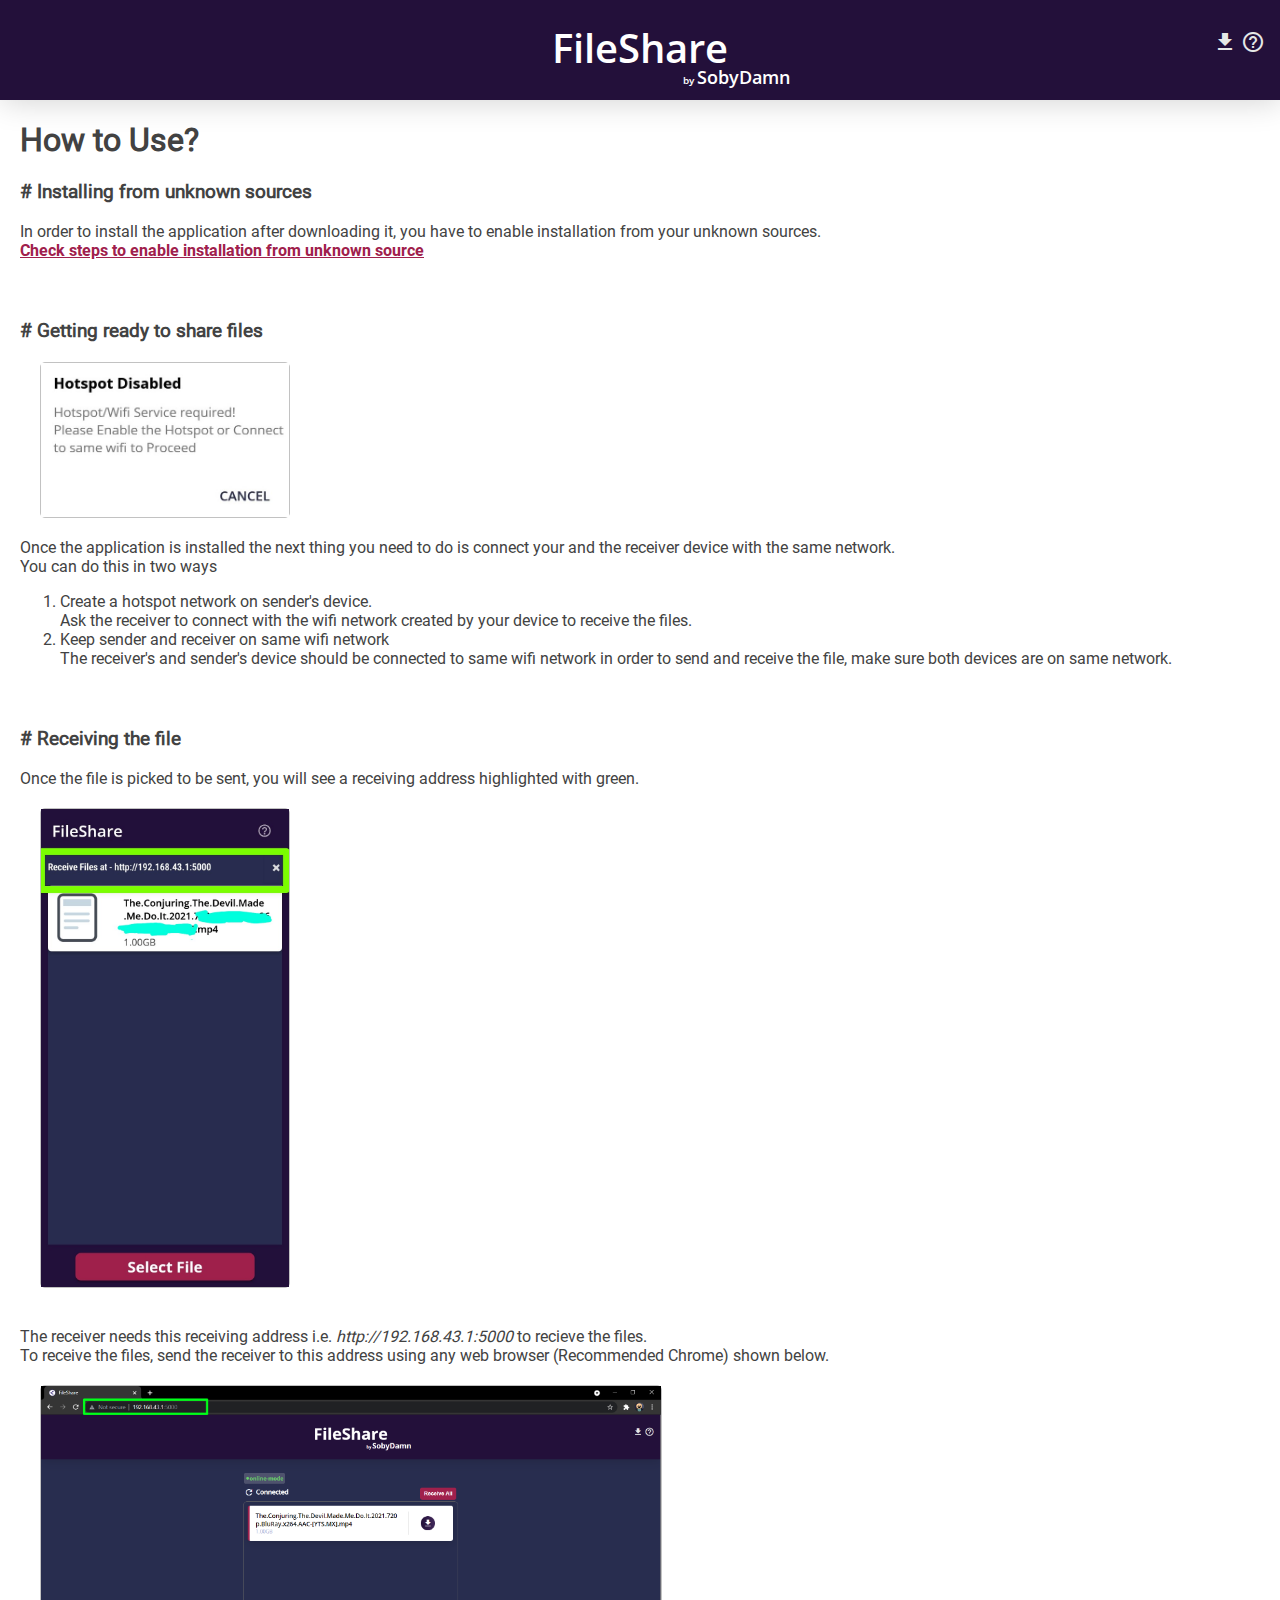
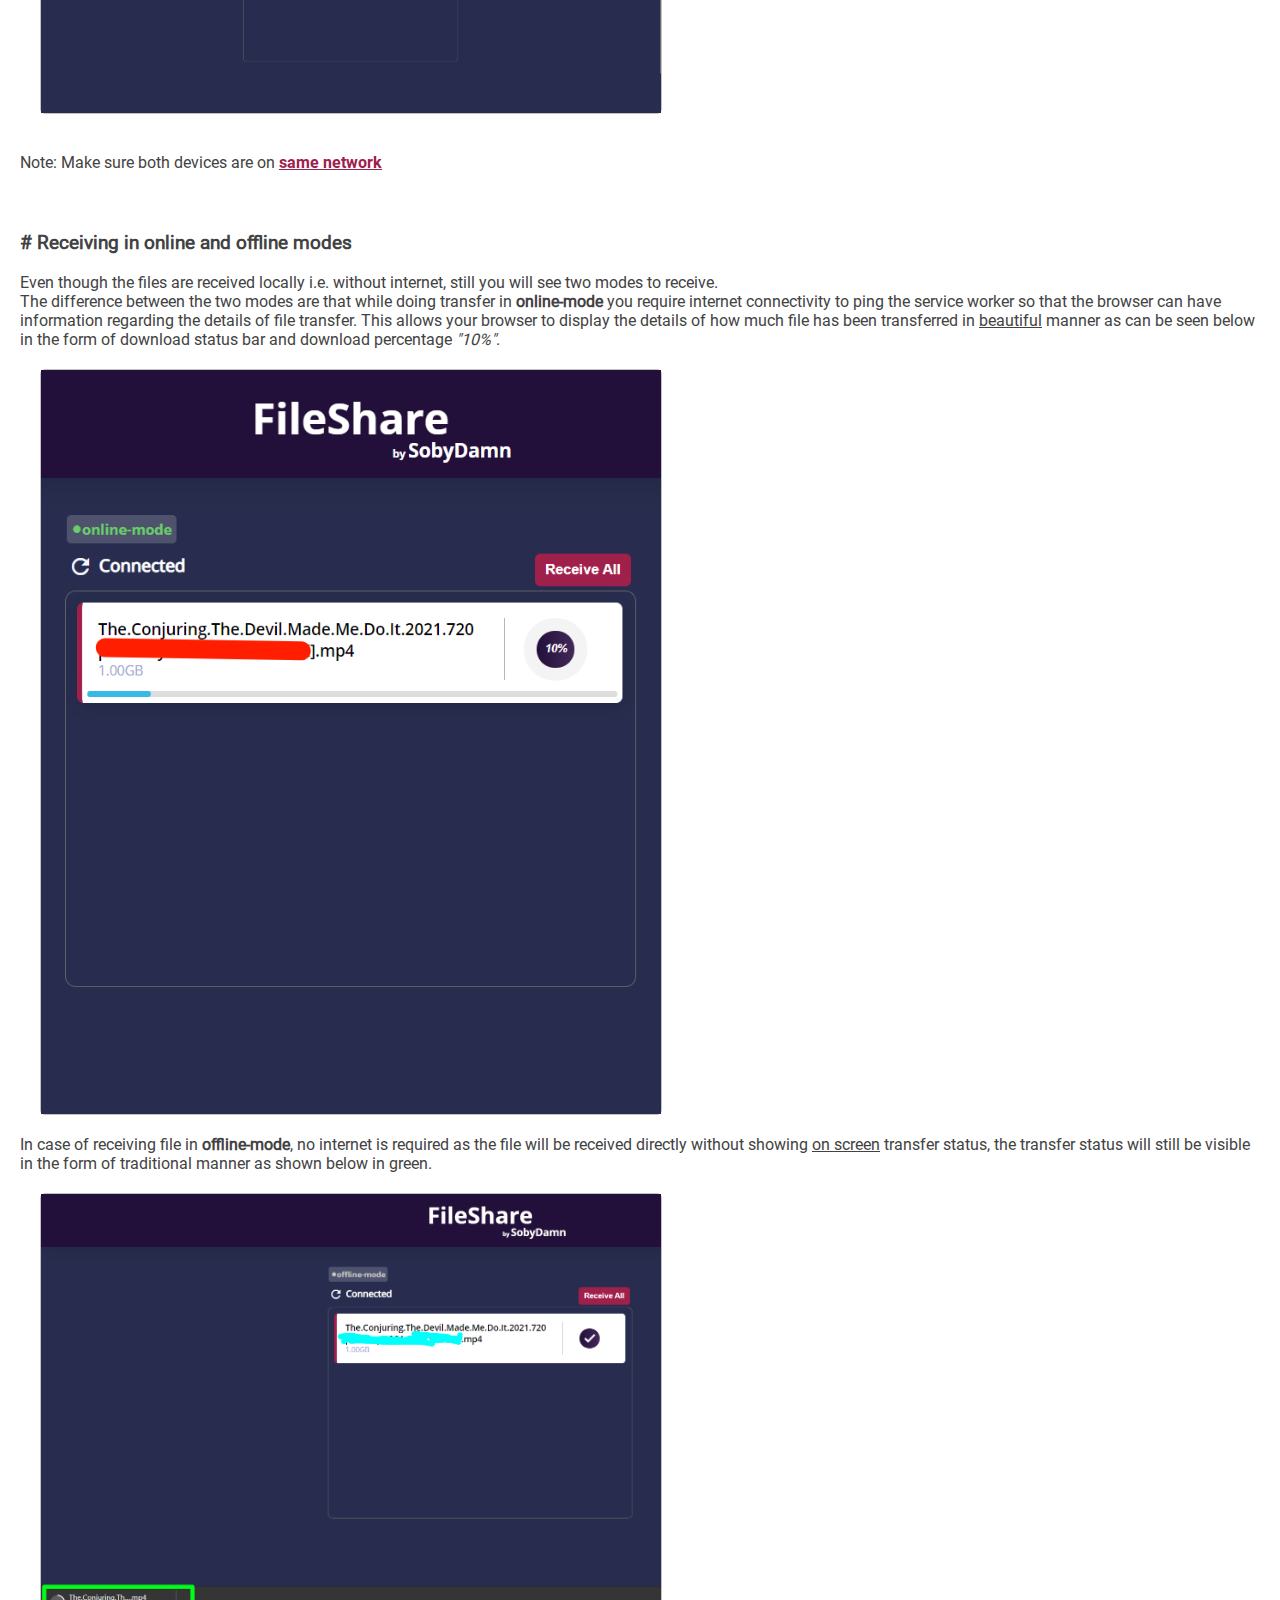
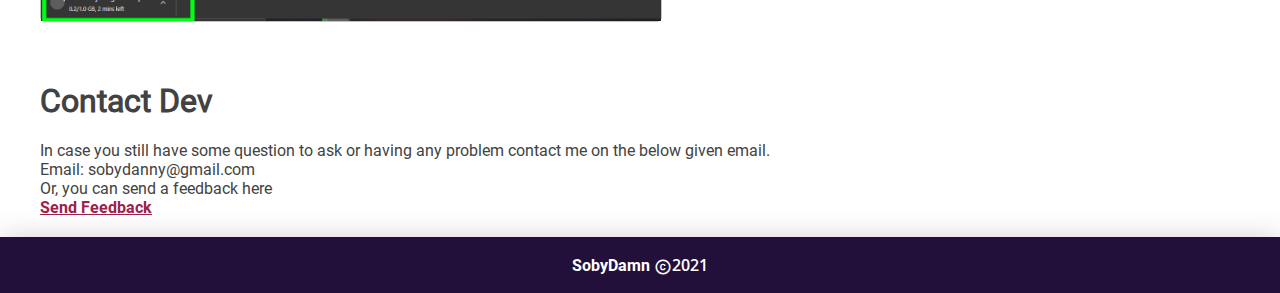
<file: help/how-to-use/index.html>
<html>
    <head>
        <meta charset="UTF-8">
        <meta property="og:image" content="../../resources/app_icon.png">
        <meta name="viewport" content="width=device-width, initial-scale=1.0">
        <title>FileShare - How to Use?</title>
        <meta name="description" content="How to use file share app to transfer files?">
        <meta name="author" content="SobyDamn">
        <link rel="icon" href="../../style/share_icon.png" type="image/icon type">
        <link rel="stylesheet" href="../../style/Icons/google-fonts.css">
        <link rel="stylesheet" href="../../style/header-footer.css">
        <link rel="stylesheet" href="../../style/fonts.css">
        <link rel="stylesheet" href="style.css">
    </head>
    <body>
        <div id="header">
            <center>
                <div class="credits" style="width: 60%;max-width: 300px; padding-bottom: 30px;">
                    <div id="appName"><a href="../../index.html" style="text-decoration: none;color: white;">FileShare</a></div>
                    <div id="devName" style="margin-top: -10px;float: right; font-size: 10px;">by <a href="https://github.com/SobyDamn" style="text-decoration:none;color:white;font-size: 18px;font-weight: 900;">SobyDamn</a></div>
                </div>
            </center>
            <div class="helpBTN">
                <a style="text-decoration: none; color:rgb(230, 232, 231)" href="https://sobydamn.github.io/fileshare/" target="_blank"><i class="material-icons">file_download</i></a>
                <a style="text-decoration: none; color:rgb(230, 232, 231)" href="../../help/"><i class="material-icons">help_outline</i></a>
            </div>
        </div>
        <div class="How-to-content">
            <h1>How to Use?</h1>
            <section>
                <h3># Installing from unknown sources</h3>
                <p>
                    In order to install the application after downloading it, you have to enable installation from your unknown sources.
                    <br>
                    <a href="https://www.wikihow.com/Allow-Apps-from-Unknown-Sources-on-Android" target="_blank" class="external-links">Check steps to enable installation from unknown source</a>
                </p>
            </section>
            <section id="on-same-network">
                <h3># Getting ready to share files</h3>
                <div class="helper-image-container">
                    <img src="../../resources/wifi-hotspot-popup.jpg"/>
                </div>
                <p>
                    Once the application is installed the next thing you need to do is connect your and the receiver device with the same network.<br>
                    You can do this in two ways
                    <ol>
                        <li>Create a hotspot network on sender's device.</li>
                        <span>
                            Ask the receiver to connect with the wifi network created by your device to receive the files.
                        </span>
                        <li>Keep sender and receiver on same wifi network</li>
                        <span>
                            The receiver's and sender's device should be connected to same wifi network in order to send and receive the file, make sure both devices are on same network.
                        </span>
                    </ol>
                </p>
            </section>
            <section>
                <h3># Receiving the file</h3>
                <p>
                    Once the file is picked to be sent, you will see a receiving address highlighted with green.
                    <div class="helper-image-container">
                        <img src="../../resources/receiving-address-sender.jpg"/>
                    </div>
                    <br>
                    The receiver needs this receiving address i.e. <i>http://192.168.43.1:5000</i> to recieve the files.
                    <br>
                    To receive the files, send the receiver to this address using any web browser (Recommended Chrome) shown below.<br>
                    <div class="helper-image-container2">
                        <img src="../../resources/receiving-address-receiver.png"/>
                    </div>
                    <br>
                    Note: Make sure both devices are on <a href="#on-same-network" class="external-links">same network</a>
                </p>
            </section>
            <section id="online-offline-modes">
                <h3># Receiving in online and offline modes</h3>
                <p>
                    Even though the files are received locally i.e. without internet, still you will see two modes to receive.
                    <br>
                    The difference between the two modes are that while doing transfer in <b>online-mode</b> you require internet connectivity to ping the service worker so that the browser can have information regarding the details of file transfer.
                    This allows your browser to display the details of how much file has been transferred in <u>beautiful</u> manner as can be seen below in the form of download status bar and download percentage <i>"10%"</i>.
                    <div class="helper-image-container2">
                        <img src="../../resources/online-mode-receiving.png"/>
                    </div>
                    In case of receiving file in <b>offline-mode</b>, no internet is required as the file will be received directly without showing <u>on screen</u> transfer status, the transfer status will still be visible in the form of traditional manner as shown below in green.
                    <div class="helper-image-container2">
                        <img src="../../resources/offline-mode-receiving.png"/>
                    </div>
                </p>
            </section>
            <div class="How-to-content" id="dev-contact-content">
                <h1>Contact Dev</h1>
                <p>
                    In case you still have some question to ask or having any problem contact me on the below given email.
                    <br>
                    Email: sobydanny@gmail.com
                    <br>
                    Or, you can send a feedback here 
                    <br>
                    <a href="mailto:sobydanny@gmail.com?Subject=Feedback%20for%20project%20FileShare" class="external-links">Send Feedback</a>
                </p>
            </div>
        </div>
        <div class="footer">
            <p><a class="external-links" href="https://github.com/SobyDamn/fileshare" style="text-decoration: none; color: white;">SobyDamn</a> <i style="vertical-align: middle; font-size: large;" class="material-icons">copyright</i>2021</p>
        </div>
    </body>
</html>
</file>
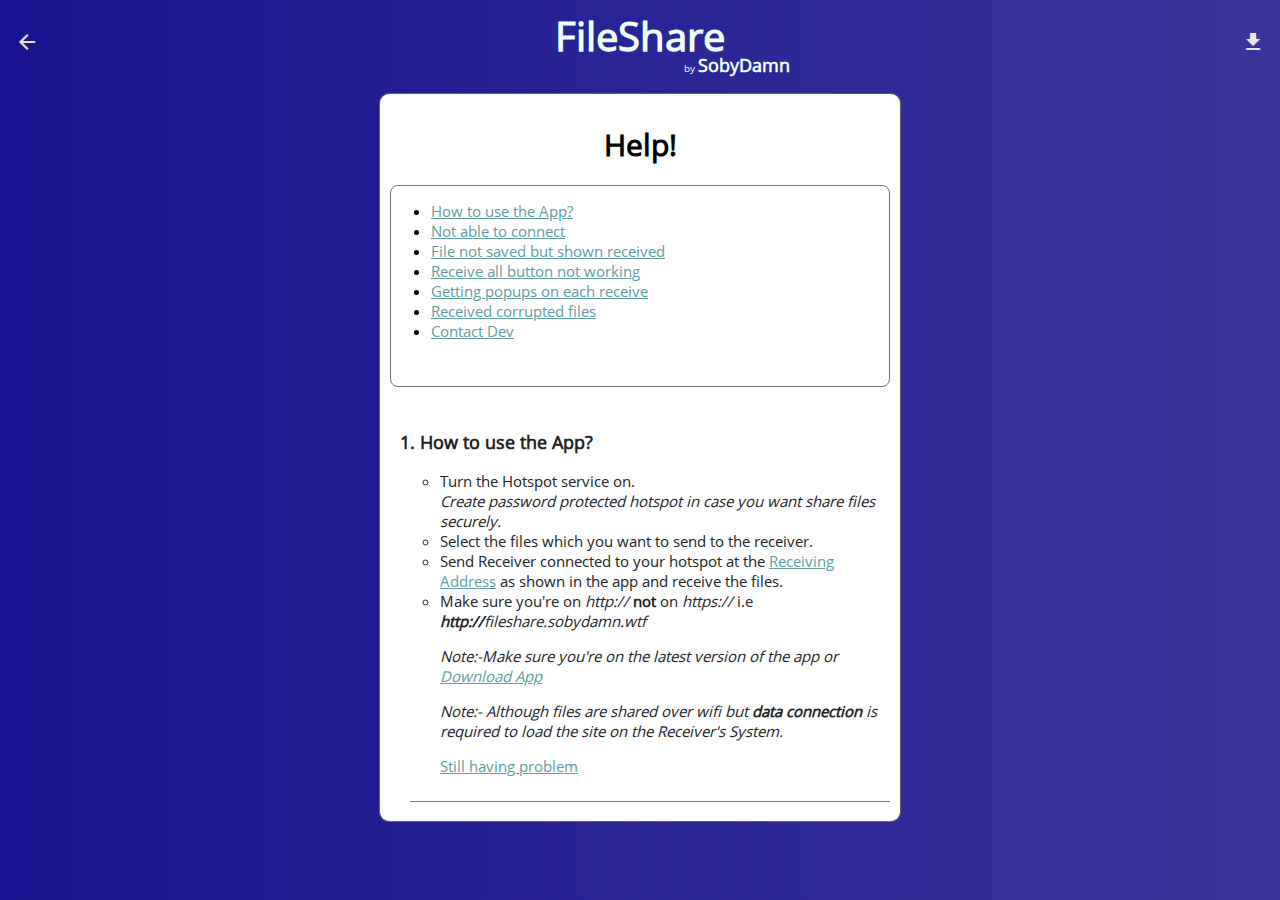
<file: help.html>
<html>
    <meta name="viewport" content="width=device-width, initial-scale=1.0">
    <title>FileShare Help!</title>
    <head>
        <link rel="icon" href="style/share_icon.png" type="image/icon type">
        <link rel="stylesheet" href="https://fonts.googleapis.com/icon?family=Material+Icons">
        <link rel="stylesheet" href="style/helpPage.css">
        <link rel="stylesheet" href="style/style.css">
        <link rel="stylesheet" href="style/popup.css">
        <script src="https://ajax.googleapis.com/ajax/libs/jquery/3.4.1/jquery.min.js"></script>
    </head>
    <body>
        <center>
            <div class="credits" style="width: 60%;max-width: 300px; padding-bottom: 30px;">
                <div id="appName" style="font-size: 40px;font-weight: 900;">FileShare</div>
                <div id="myName" style="margin-top: -10px;float: right; font-size: 10px;">by <span style="font-size: 18px;font-weight: 900;">SobyDamn</span></div>
            </div>
        </center>
        <div class="helpBTN"><a style="text-decoration: none; color:rgb(230, 232, 231)" href="https://sobydamn.blogspot.com/2020/05/fileshare-app.html" target="_blank"><i class="material-icons">file_download</i></a></div>
        <div class="backBTN"><a style="text-decoration: none; color:rgb(230, 232, 231)" href="index.html"><i class="material-icons">arrow_back</i></a></div>
        <p style="font-size: 30px; color:wheat;text-align: center; margin-bottom: -30px;" id="heading"></p>
        <center>
            <div id="body">
                <h1>Help!</h1>
                <div class ="questionLinks">
                    <ul>
                        <li>
                            <a class="linksToAnswer" href="#HowToUse">How to use the App?</a>
                        </li>
                        <li>
                            <a class="linksToAnswer" href="#NoConnection">Not able to connect</a>
                        </li>
                        <li>
                            <a class="linksToAnswer" href="#NotReceived">File not saved but shown received</a>
                        </li>
                        <li>
                            <a class="linksToAnswer" href="#ReceiveAllNotWorking">Receive all button not working</a>
                        </li>
                        <li>
                            <a class="linksToAnswer" href="#PopupsOnReceive">Getting popups on each receive</a>
                        </li>
                        <li>
                            <a class="linksToAnswer" href="#ReceivedCorruptedFile">Received corrupted files</a>
                        </li>
                        <li>
                            <a class="linksToAnswer" href="#contactMe">Contact Dev</a>
                        </li>
                    </ul>
                </div>
                <ol class="questionsListNumbering">
                    <div class="answersHolderBox" id="HowToUse">
                        <h3><li>How to use the App?</li></h3>
                        <ul class="answerListNumbering">
                            <p class="answers">
                                <li>Turn the Hotspot service on.</li>
                                <span><i>Create password protected hotspot in case you want share files securely.</i></span>
                                <li>Select the files which you want to send to the receiver.</li>
                                <li>Send Receiver connected to your hotspot at the <a class="linksToAnswer" href="https://sobydamn.github.io/fileshare">Receiving Address</a> as shown in the app and receive the files.</li>
                                <li>Make sure you're on <i>http://</i> <b>not</b> on <i>https://</i> i.e <i><b>http://</b>fileshare.sobydamn.wtf</i></li>
                                <p><i>Note:-Make sure you're on the latest version of the app or <a class="linksToAnswer" href="https://sobydamn.blogspot.com/2020/05/fileshare-app.html">Download App</a></i></p>
                                <p><i>Note:- Although files are shared over wifi but <b>data connection</b> is required to load the site on the Receiver's System.</i></p>
                                <a class="linksToAnswer" href="#contactMe">Still having problem</a>
                            </p>
                        </ul>
                    </div>
                    <div class="answersHolderBox" id="NoConnection">
                        <h3><li>Not able to connect</li></h3>
                        <ul class="answerListNumbering">
                            <p class="answers">
                                <li>Make sure you're connected to the hotspot of sender.</li>
                                <li>Make sure you're on <i>http://</i> <b>not</b> on <i>https://</i><br> i.e <i><b>http://</b>fileshare.sobydamn.wtf</i></li>
                                <li>In case you're connected to the hotspot but still not able to connect to receive file ask sender to restart the app.</li>
                                <a class="linksToAnswer" href="#contactMe">Still having problem</a>
                            </p>
                        </ul>
                    </div>
                    <div class="answersHolderBox" id="NotReceived">
                        <h3><li>File not saved but shown received</li></h3>
                        <ul class="answerListNumbering">
                            <p class="answers">
                                This happens when the popup permission is blocked or u had interrupted the process that closes the permission to write the file on your disk.
                                <li>Try enabling popups or remove popup blocker from your browser.</li>
                                <li>Hard refresh the page or open the site in another window or browser.</li>
                                <a class="linksToAnswer" href="#contactMe">Still having problem</a>
                            </p>
                        </ul>
                    </div>
                    <div class="answersHolderBox" id="ReceiveAllNotWorking">
                        <h3><li>Receive all button not working</li></h3>
                        <ul class="answerListNumbering">
                            <p class="answers">
                                The 
                                <span class="receiveAllBTN">
                                    Receive All
                                </span>
                                 is experimental. This requires permissions like:-
                                 <li>
                                    Allow Pop-Ups from the site.
                                 </li>
                                 <li>
                                     Allow multiple downloads.
                                 </li>
                                 <p><i>This is because there's no way yet for me to ask for these permissions from the browser.<br>
                                 In case files are not saved but marked <span class="saveFileBTN"><sub><i style="color:white; font-size: 20px;"class="material-icons">done</i></sub></span> then refresh the page and try giving permissions when asked then use the <b>Receive All</b>
                                button</i></p>
                                <a class="linksToAnswer" href="#contactMe">Still having problem</a>
                            </p>
                        </ul>
                    </div>
                    <div class="answersHolderBox" id="PopupsOnReceive">
                        <h3><li>Getting popups on each receive</li></h3>
                        <ul class="answerListNumbering">
                            <p class="answers">
                                Popups are required to generate the writeable stream so that file can be saved in your disk.<br>
                                It's also working as service worker for StreamSaver API<br> I will be working on some better alternative in updates.
                                <br><a class="linksToAnswer" href="#contactMe">Still having problem</a>
                            </p>
                        </ul>
                    </div>
                    <div class="answersHolderBox" id="ReceivedCorruptedFile">
                        <h3><li>Received corrupted files</li></h3>
                        <ul class="answerListNumbering">
                            <p class="answers">
                                This can happen if the receiving is interrupted somehow try 
                                <li>
                                    Asking the sender to send file again.
                                </li>
                                If this did't work then the file might not be supported by your phone!
                                <br><a class="linksToAnswer" href="#contactMe">Still having problem</a>
                            </p>
                        </ul>
                    </div>
                    <div class="answersHolderBox" id="contactMe">
                        <h2 style="color: black;">Contact</h2>
                        <ul class="answerListNumbering">
                            <p class="answers">
                                In case you still have the problem try contacting me
                                <li>Email: <sobydanny@gmail class="com">sobydanny@gmail.com</sobydanny@gmail></li>
                                <h4>About Me</h4>
                                <p class="answers">
                                    My name is Sritabh Priyadarshi and I am currently doing B.Tech in Computer Science Branch from School Of Engineering,CUSAT
                                </p>
                            </p>
                        </ul>
                    </div>
                </ol>
            </div>
        </center>
        <!-- The Modal -->
        <div id="myModal" class="modal">
            <!-- Modal content -->
            <div class="modal-content">
                <div class="popHeader">
                    <div style="font-weight: 800;" id="popHeading">
                        Error
                    </div>
                </div>
                <div id="popContent">
                    Some error message
                </div>
                <div id = "popFooter">
                    <button class="popBTN" id="confirmPOP">Proceed</button>
                    <button class="popBTN" id="closePOP" onclick="closeErrorPop()">Close</button>
                </div>
            </div>
        </div>
    </body>
</html>
</file>
<file: style/Icons/google-fonts.css>
/* fallback */
@font-face {
    font-family: 'Material Icons';
    font-style: normal;
    font-weight: 400;
    src: url(flUhRq6tzZclQEJ-Vdg-IuiaDsNc.woff2) format('woff2');
  }
  
  .material-icons {
    font-family: 'Material Icons';
    font-weight: normal;
    font-style: normal;
    font-size: 24px;
    line-height: 1;
    letter-spacing: normal;
    text-transform: none;
    display: inline-block;
    white-space: nowrap;
    word-wrap: normal;
    direction: ltr;
    -webkit-font-feature-settings: 'liga';
    -webkit-font-smoothing: antialiased;
  }
</file>
<file: style/header-footer.css>
body{
    cursor: default;
    width: 100%;
    margin: 0;
}
.credits {
    text-align: center;
    vertical-align: top;
    margin-bottom: -30px;
    color: white;
    padding-bottom: 10px;
    font-family: openSans-bold;
  }
#header{
    box-shadow: 1px 1px 30px rgba(0, 0, 0, 0.185);
    background-color: #23103A;
    width: 100%;
    display: block;
    height: 80px;
    margin-bottom: 20px;
    padding-top: 20px;
}
  #appName {
    font-size: 40px;
    font-weight: 900;
  }
  ::-webkit-scrollbar {
    width: 2px;
  }
  
  /* Track */
  ::-webkit-scrollbar-track {
    background: none; 
  }
    
  /* Handle */
  ::-webkit-scrollbar-thumb {
    background: #888; 
  }
  
  /* Handle on hover */
  ::-webkit-scrollbar-thumb:hover {
    background: #555; 
  }

.footer {
    text-align: center;
    box-shadow: 1px 1px 30px rgba(0, 0, 0, 0.185);
    background-color: #23103A;
    color:white;
    padding: 1px;
    margin: 0;
    font-family: opensans-bold;
}
.helpBTN {
    position:absolute;
    top:0;
    right:0;
    margin: 15px;
    margin-top: 30px;
    color:rgb(230, 232, 231);
    font-weight: bolder;
}
.downloadAppBTN {
    outline: none;
    font-size: 15px;
    padding: 10px;
    color: white;
    border: none;
    border-radius: 5px;
    margin: 40px;
    background-color: #41295a;
}
.backBTN {
    position:absolute;
    top:0;
    left:0;
    margin: 15px;
    margin-top: 30px;
    color:rgb(250, 244, 227,0.5);
    font-weight: bolder;
}
@media only screen and (max-width:1200px) {
    #elements-container {
      width: 65%;
      max-width: 500px;
    }
    #view-helper-text{
      display: none;
    }
  }
  @media only screen and (max-width:660px) {
    /*
    Mobile view
    */
    #elements-container {
      width: 65%;
    }
  }
  @media only screen and (max-width:450px) {
    /*
    Mobile view
    */
    .image-container{
      width: 60%;
    }
    #elements-container {
      width: 95%;
    }
    #appName {
      font-size: 30px;
      font-weight: 900;
    }
  }
  @media only screen and (max-width:290px){
    #appName {
      font-size: 28px;
      font-weight: 900;
    }
    #devName {
      display: none;
    }
    #header {
      height: 60px;
    }
  }
  @media only screen and (max-width:250px) {
    /*
    Mobile view
    */
    #appName {
      font-size: 20px;
      font-weight: 900;
    }
    #view-helper-text{
      display: block;
    }
  }
</file>
<file: style/fonts.css>
@font-face {
    font-family: openSans;
    src: url(Fonts/OpenSans/OpenSans-Regular.ttf);
  }
  @font-face {
    font-family: openSans-extrabold;
    src: url(Fonts/OpenSans/opensans_extrabold.ttf);
  }
  @font-face {
    font-family: openSans-semibold;
    src: url(Fonts/OpenSans/opensans_semibold.ttf);
  }
  @font-face {
    font-family: openSans-bold;
    src: url(Fonts/OpenSans/opensans_semibold.ttf);
  }
  @font-face {
    font-family: roboto-regular;
    src: url(Fonts/Roboto/Roboto-Regular.ttf);
  }
  @font-face {
    font-family: roboto-light;
    src: url(Fonts/Roboto/Roboto-Light.ttf);
  }
  @font-face {
    font-family: roboto-bold;
    src: url(Fonts/Roboto/Roboto-Bold.ttf);
  }
</file>
<file: help/how-to-use/style.css>
body {
    color: #424242 !important;
}
.How-to-content{
    font-family: roboto-regular !important;
    margin: 20px;
}
.external-links{
    text-decoration: underline;
    color: #A0204C;
    font-family: roboto-bold;
}
.external-links:hover{
    text-decoration: underline;
    color: #810d36;
}
.helper-image-container{
    width: 20%;
    margin: 20px;
    border: 1px solid rgb(194, 194, 194);
    border-radius: 5px;
}
.helper-image-container img{
    height: auto;
    width: 100%;
    object-fit: contain;
}
.helper-image-container2 {
    width: 50%;
    margin: 20px;
    border: 1px solid rgb(194, 194, 194);
    border-radius: 5px;
}
.helper-image-container2 img{
    height: auto;
    width: 100%;
    object-fit: contain;
}
.How-to-content section{
    margin-bottom: 60px;
}
@media only screen and (max-width:900px) {
    .helper-image-container2 {
        width: 80%;
    }
    .helper-image-container {
        width: 50%;
    }
}
@media only screen and (max-width:660px) {
    .helper-image-container {
        width: 50%;
    }
/*
Mobile view
*/
.list-container-area {
    padding: 20px;
  }
}
@media only screen and (max-width:450px) {
/*
Mobile view
*/
}
@media only screen and (max-width:290px){
}
@media only screen and (max-width:250px) {
/*
Mobile view
*/
}
</file>
<file: style/helpPage.css>
.questionLinks {
    min-height: 200px;
    text-align: left;
    border: 1px solid rgb(117, 115, 115);
    border-radius: 8px;
}
.linksToAnswer {
    text-decoration: underline;
    color: cadetblue;
}
.answersHolderBox {
    color: rgb(34, 35, 36);
    border-bottom: 1px solid rgb(117, 115, 115);
    text-align: left;
    padding: 10px;
    min-height: 200px;
    margin-bottom: 10px;
    margin-top: 10px;
}
.answers {
    margin: 5px;
    color: rgb(99, 99, 99);
}
.receiveAllBTN {
    border: none;
    border-radius: 5px;
    background-color: #2F0743;
    color: white;
    padding: 5px;
    font-weight: bolder;
    min-width: 90px;
  }
  #body {
    overflow-y: scroll;
    max-height: 83%;
  }

  .saveFileBTN {
    background-color: #2F0743;
    background-image: linear-gradient(to right, #2F0743,#41295a);
    border-radius: 50%;
    border: none;
    color: white;
    padding: 5px;
    text-align: center;
    text-decoration: none;
    margin: auto;
    height: 35px;
    width: 35px;
    cursor: pointer;
    outline: none;
  }
</file>
<file: style/style.css>
@font-face {
  font-family: openSans;
  src: url(OpenSans-Regular.ttf);
}
*{
  font-family: openSans;
}
.credits {
  text-align: center;
  vertical-align: top;
  margin-bottom: -30px;
  color: azure;
  padding-bottom: 10px;
}
body {
  background-image: linear-gradient(to left, rgb(58, 53, 155),rgb(25, 19, 145)); 
}
#body {
    border-collapse: collapse;
    border-spacing: 0;
    margin:2px;
    padding: 10px;
    border: 1px solid rgb(100, 100, 100);
    border-radius: 10px;
    min-height: 300px;
    max-width: 500px;
    text-align: center;
    background-color: white;
    font-size: 15px;
    overflow-y: scroll;
    max-height: 80%;
  }
  ::-webkit-scrollbar {
    width: 2px;
  }
  
  /* Track */
  ::-webkit-scrollbar-track {
    background: none; 
  }
   
  /* Handle */
  ::-webkit-scrollbar-thumb {
    background: #888; 
  }
  
  /* Handle on hover */
  ::-webkit-scrollbar-thumb:hover {
    background: #555; 
  }
div.downloader {
    text-align: left;
    padding: 10px;
    display: flex;
    justify-content: space-between;
  }
  
  div.downloadContainer {
    box-shadow: 1px 3px 8px rgba(0, 0, 0, 0.644);
    margin-bottom: 20px;
    border-radius: 3px;
    padding: 5px;
    padding-bottom: 5px;
    background-color: rgb(230, 232, 231);
  }
  @keyframes shadow-pulse
{
  0% {
    box-shadow: 0 0 0 0px rgba(0, 0, 0, 0.2);
  }
  100% {
    box-shadow: 0 0 0 15px rgba(0, 0, 0, 0);
  }
}
  h2 {
      text-align: center;
      color: whitesmoke;
      font-size:30px;
  }
#saved {
  font-size: 15px;
  color: rgb(100, 100, 0);
  margin-top: -50px;
  font-weight: bolder;
}
#icons {
  color: white;
}
.receiving_status {
  font-size: 10px;
  color: white;
  font-weight: bolder;
}
.fileDetail{
  width: 75%;
  word-wrap: break-word;
  display: inline-block;
  min-height: 40px;
}
.fileBTN {
  width: 20%;
  border-left: 1px solid rgb(184, 182, 182);
  display: flex;
  align-items: center;
  justify-content: center;
}
.saveFileBTN {
  background-color: #2F0743;
  background-image: linear-gradient(to right, #2F0743,#41295a);
  border-radius: 50%;
  border: none;
  color: white;
  padding: 5px;
  text-align: center;
  text-decoration: none;
  margin: auto;
  height: 35px;
  width: 35px;
  cursor: pointer;
  outline: none;
}
div.downloadProgressBar {
  
  border-radius: 10px;
  height: 6px;
  background-color: #ddd;
  display: none;
}
div.progressBar {
  border-radius: 10px;
  height: 6px;
  width: 1%;
  background-color: rgb(55, 186, 230);
  padding-right: 10px;
  display: none;
}
#statusBar {
  margin: 25px;
  display: flex;
  max-width: 500px;
  align-items: center;
  justify-content: space-between;
  min-height: 25px;
  padding: 2px;
}
#connection{
  display: flex;
}
#refreshBTN {
  background: none;
  color: aliceblue;
  border-radius: 50%;
  height: 25px;
  width: 25px;
  font-size: large;
  text-align: center;
  margin-right: 5px;
  font-weight: 900;
  -webkit-animation: spin 2s linear infinite;
  animation: spin 1s linear infinite;
}

#receiveAllBTN {
  border: none;
  border-radius: 5px;
  background-color: #2F0743;
  color: white;
  padding: 5px;
  font-weight: bolder;
  min-width: 90px;
  display: none;
}
#receiveAllBTN:hover {
  background-color: #41295a;
}
#refreshBTN:hover {
  border:0.5px solid #2F0743;
  animation: shadow-pulse 1s infinite;
  -webkit-animation: shadow-pulse 1s infinite;
}
#connectionStatus {
  color: white;
  font-weight: bolder;
}
@-webkit-keyframes spin {
  0% { -webkit-transform: rotate(0deg); }
  100% { -webkit-transform: rotate(360deg); }
}

@keyframes spin {
  0% { transform: rotate(0deg); }
  100% { transform: rotate(360deg); }
}
.helpBTN {
  position:absolute;
   top:0;
   right:0;
   margin: 15px;
   margin-top: 30px;
   color:rgb(230, 232, 231);
   font-weight: bolder;
}
.downloadAppBTN {
  outline: none;
  font-size: 15px;
  padding: 10px;
  color: white;
  border: none;
  border-radius: 5px;
  margin: 40px;
  background-color: #41295a;
}
.backBTN {
  position:absolute;
   top:0;
   left:0;
   margin: 15px;
   margin-top: 30px;
   color:rgb(250, 244, 227,0.5);
   font-weight: bolder;
}
.questionsListNumbering {
  margin-left: -20px;
}
.answerListNumbering {
  margin-left: -20px;
}
</file>
<file: style/popup.css>
@font-face {
  font-family: openSans;
  src: url(OpenSans-Regular.ttf);
}

*{
  font-family: openSans;
}
/* The Modal (background) */
.modal {
    display: none; /* Hidden by default */
    position: fixed; /* Stay in place */
    z-index: 1; /* Sit on top */
    padding-top: 200px; /* Location of the box */
    left: 0;
    top: 0;
    width: 100%; /* Full width */
    height: 100%; /* Full height */
    overflow: auto; /* Enable scroll if needed */
    background-color: rgb(0,0,0); /* Fallback color */
    background-color: rgba(0,0,0,0.4); /* Black w/ opacity */
  }
  
  /* Modal Content */
  .modal-content {
    position: relative;
    background-color: #ffffff; 
    color:black;
    margin: auto;
    padding: 0;
    width: 75%;
    max-width: 300px;
    box-shadow: 0 4px 8px 0 rgba(0,0,0,0.2),0 6px 20px 0 rgba(0,0,0,0.19);
    min-height: 195px;
    border-radius: 3px;
    -webkit-animation-name: animatetop;
    -webkit-animation-duration: 0.4s;
    animation-name: animatetop;
    animation-duration: 0.4s;
  }
  
  /* Add Animation */
  @-webkit-keyframes animatetop {
    from {top:-300px; opacity:0} 
    to {top:0; opacity:1}
  }
  
  @keyframes animatetop {
    from {top:-300px; opacity:0}
    to {top:0; opacity:1}
  }
  
  /* The Close Button */
  .close {
    color: white;
    float: right;
    font-size: 28px;
    font-weight: bold;
  }
  
  .close:hover,
  .close:focus {
    color: #000;
    text-decoration: none;
    cursor: pointer;
  }
  @font-face {
    font-family: openSans-Bold;
    src: url(opensans_bold.ttf);
  }
  @font-face {
    font-family: openSans-SemiBold;
    src: url(opensans_semibold.ttf);
  }
.popHeader {
    min-height: 30px;
    font-size: 20px;
    padding-top: 15px;
    padding-left: 10px;
    margin-left: 10px;
    font-weight: 900;
    font-family: openSans-Bold;
}
#popHeading {
    text-align: start;
}
#popContent {
  margin-top: 10px;
  padding-left: 10px;
  padding-right: 10px;
  margin-left: 10px;
  min-height: 100px;
  color: rgba(51, 47, 47, 0.918)
}
#popFooter {
    text-align: right;
    min-height:20px;
}
.popBTN {
    min-width: 70px;
    color: rgb(25, 107, 166);;
    font-weight: 400;
    font-size: large;
    border-radius: 10px;
    border:none;
    background: none;
    font-family: openSans-SemiBold;
    margin-bottom: 15px;
    outline: none;
}
#confirmPOP {
  display: none;
}
#closePOP {
  margin-right: 20px;
}
</file>
